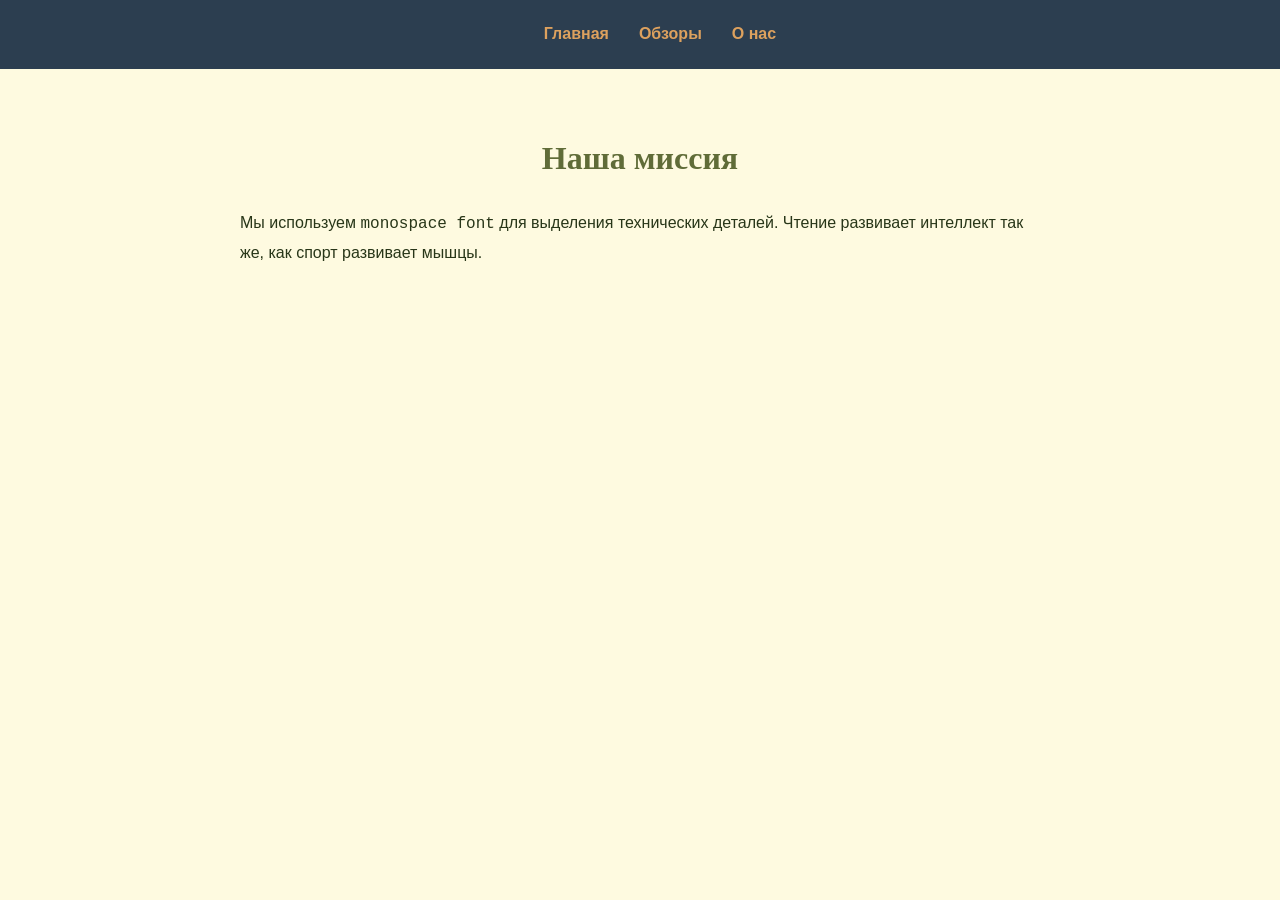
<file: about.html>
<!DOCTYPE html>
<html lang="ru">
<head>
    <meta charset="UTF-8">
    <title>О нас — BookReviews</title>
    <link rel="stylesheet" href="style.css">
</head>
<body>
    <nav><ul><li><a href="index.html">Главная</a></li><li><a href="reviews.html">Обзоры</a></li><li><a href="about.html">О нас</a></li></ul></nav>
    <main class="text-justify" style="padding: 40px; max-width: 800px; margin: 0 auto;">
        <h1>Наша миссия</h1>
        <p>Мы используем <code>monospace font</code> для выделения технических деталей. Чтение развивает интеллект так же, как спорт развивает мышцы.</p>
    </main>
</body>
</html>
</file>
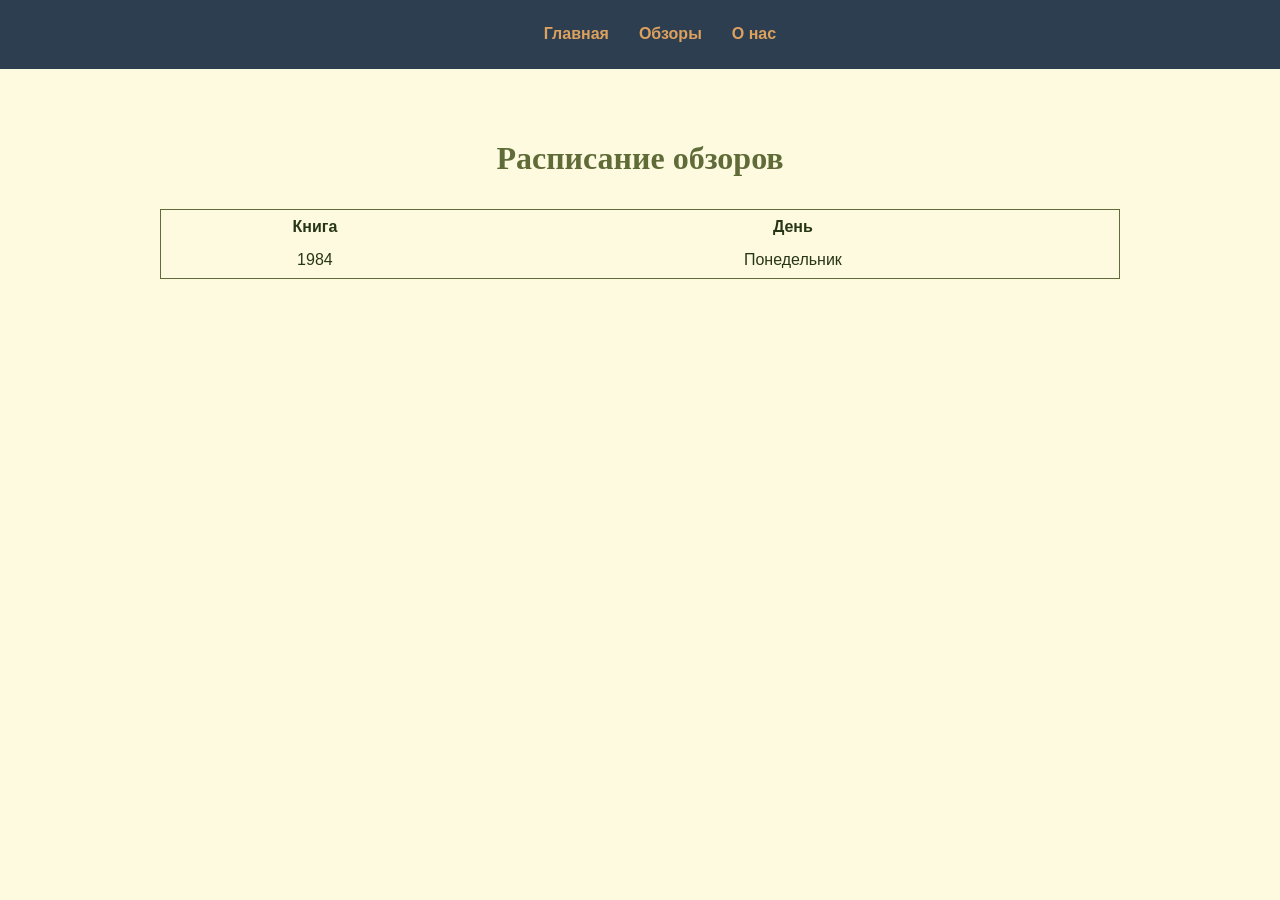
<file: reviews.html>
<!DOCTYPE html>
<html lang="ru">
<head>
    <meta charset="UTF-8">
    <title>Обзоры — BookReviews</title>
    <link rel="stylesheet" href="style.css">
</head>
<body>
    <nav><ul><li><a href="index.html">Главная</a></li><li><a href="reviews.html">Обзоры</a></li><li><a href="about.html">О нас</a></li></ul></nav>
    <main style="padding: 40px; text-align: center;">
        <h1>Расписание обзоров</h1>
        <table style="margin: 0 auto; border: 1px solid #606c38; width: 80%;">
            <tr><th>Книга</th><th>День</th></tr>
            <tr><td>1984</td><td>Понедельник</td></tr>
        </table>
    </main>
</body>
</html>
</file>
<file: style.css>
/* --- Часть B: Цвета и Шрифты --- */
body {
    /* 1-й шрифт: sans-serif для основного текста */
    font-family: 'Segoe UI', Tahoma, Geneva, Verdana, sans-serif; 
    background-color: #fefae0;
    color: #283618;
    margin: 0;
    padding: 0;
    /* --- Часть C: Spacing & Alignment --- */
    line-height: 1.8; /* Межстрочный интервал для читаемости */
}

h1, h2, h3 {
    /* 2-й шрифт: serif для заголовков */
    font-family: 'Georgia', serif;
    color: #606c38;
    text-align: center; /* Выравнивание по центру */
}

code {
    /* 3-й шрифт: monospace */
    font-family: 'Courier New', monospace;
}

/* Стили навигации */
nav {
    background-color: #2c3e50;
    padding: 20px;
}

nav ul {
    list-style: none;
    display: flex;
    justify-content: center;
    margin: 0;
}

nav ul li a {
    color: #dda15e;
    text-decoration: none;
    margin: 0 15px;
    font-weight: bold;
}

/* Эффект Hover для ссылок (Part B) */
nav ul li a:hover {
    color: #bc6c25;
    text-decoration: underline;
}

/* --- Часть D: Profile Card (Практика) --- */
.profile-card {
    background: white;
    border: 2px solid #606c38; /* Рамка */
    border-radius: 15px;
    width: 300px;
    margin: 40px auto; /* Центрирование карточки */
    padding: 20px;
    text-align: center;
    box-shadow: 0 4px 8px rgba(0,0,0,0.1);
    transition: 0.3s; /* Плавность для hover */
}

/* Эффект при наведении на карточку (Part D) */
.profile-card:hover {
    transform: translateY(-10px);
    border-color: #bc6c25;
    background-color: #f1f3eb;
}

.profile-card img {
    width: 150px;
    height: 150px;
    border-radius: 50%;
    object-fit: cover;
}

/* --- Часть A: Стили для демонстрации приоритетов --- */
#priority-demo { color: green; } /* ID селектор */
.priority-text { color: blue; }  /* Class селектор */
</file>
